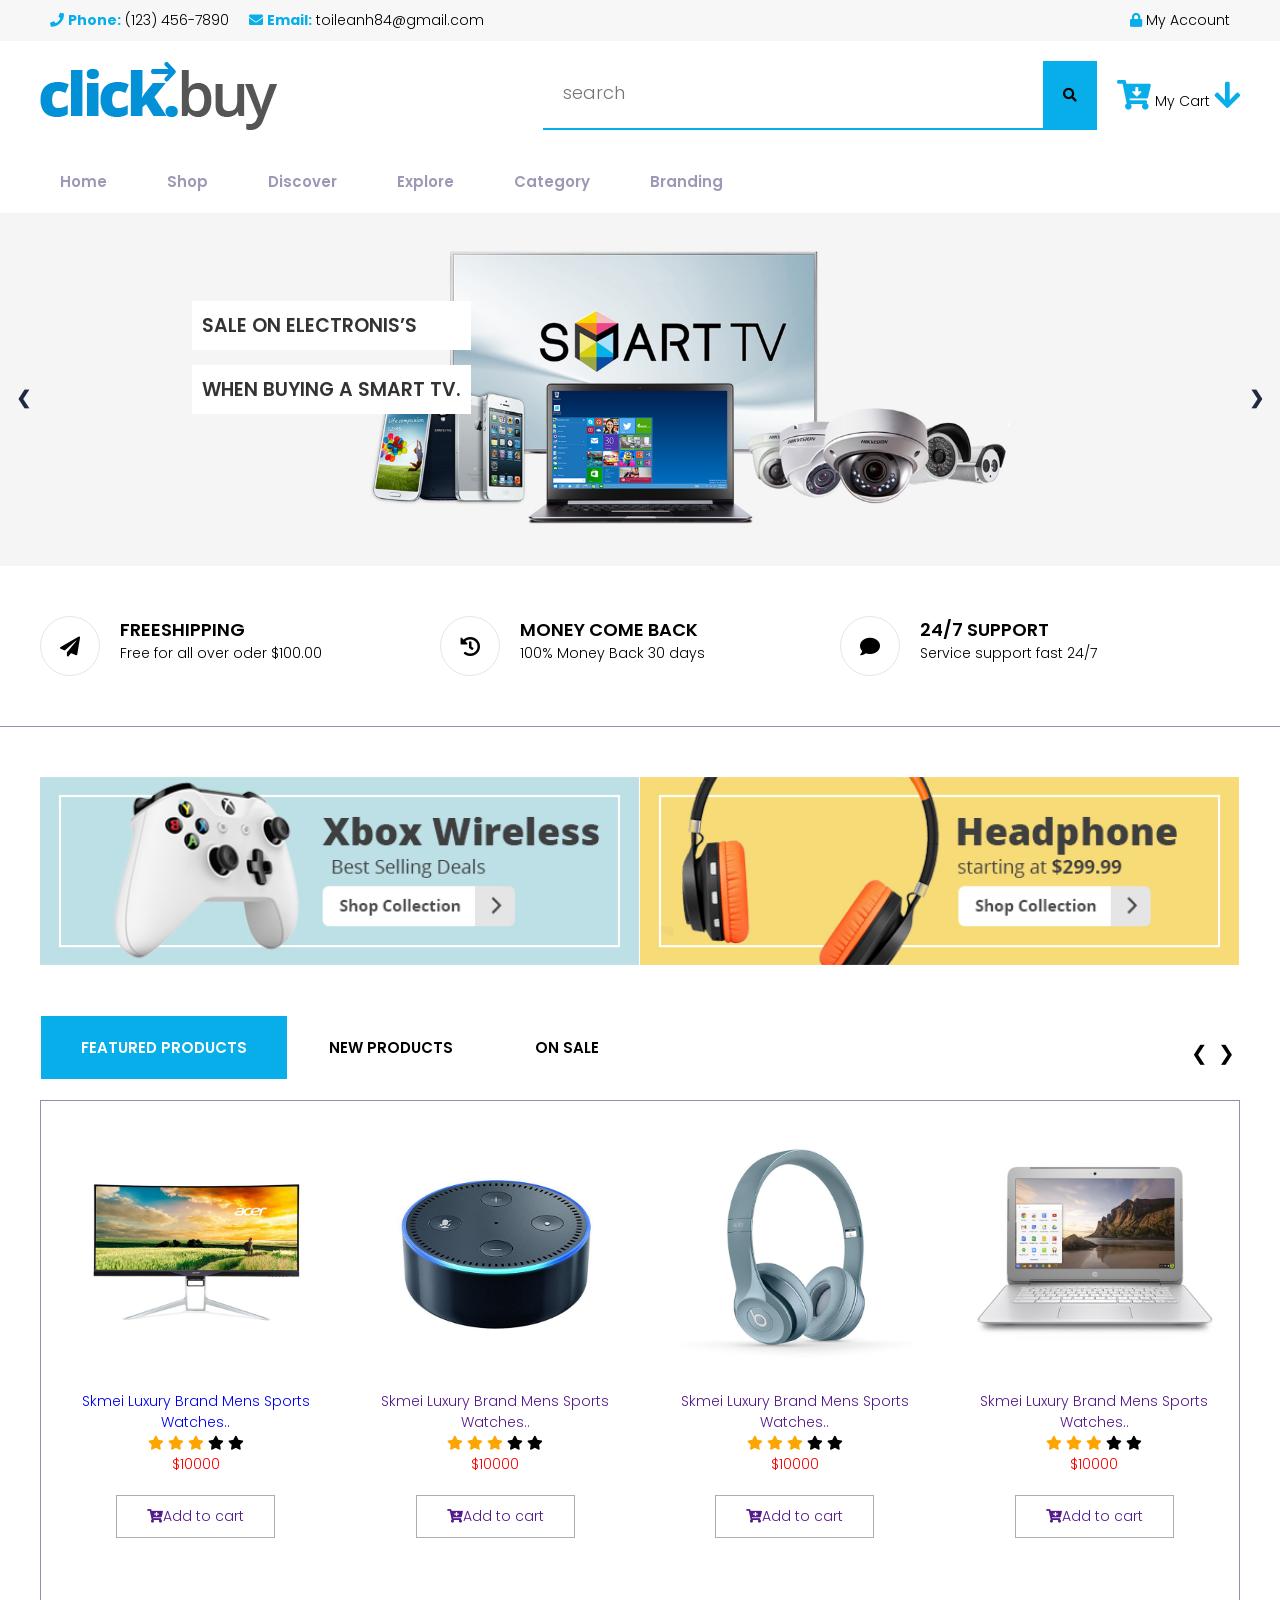
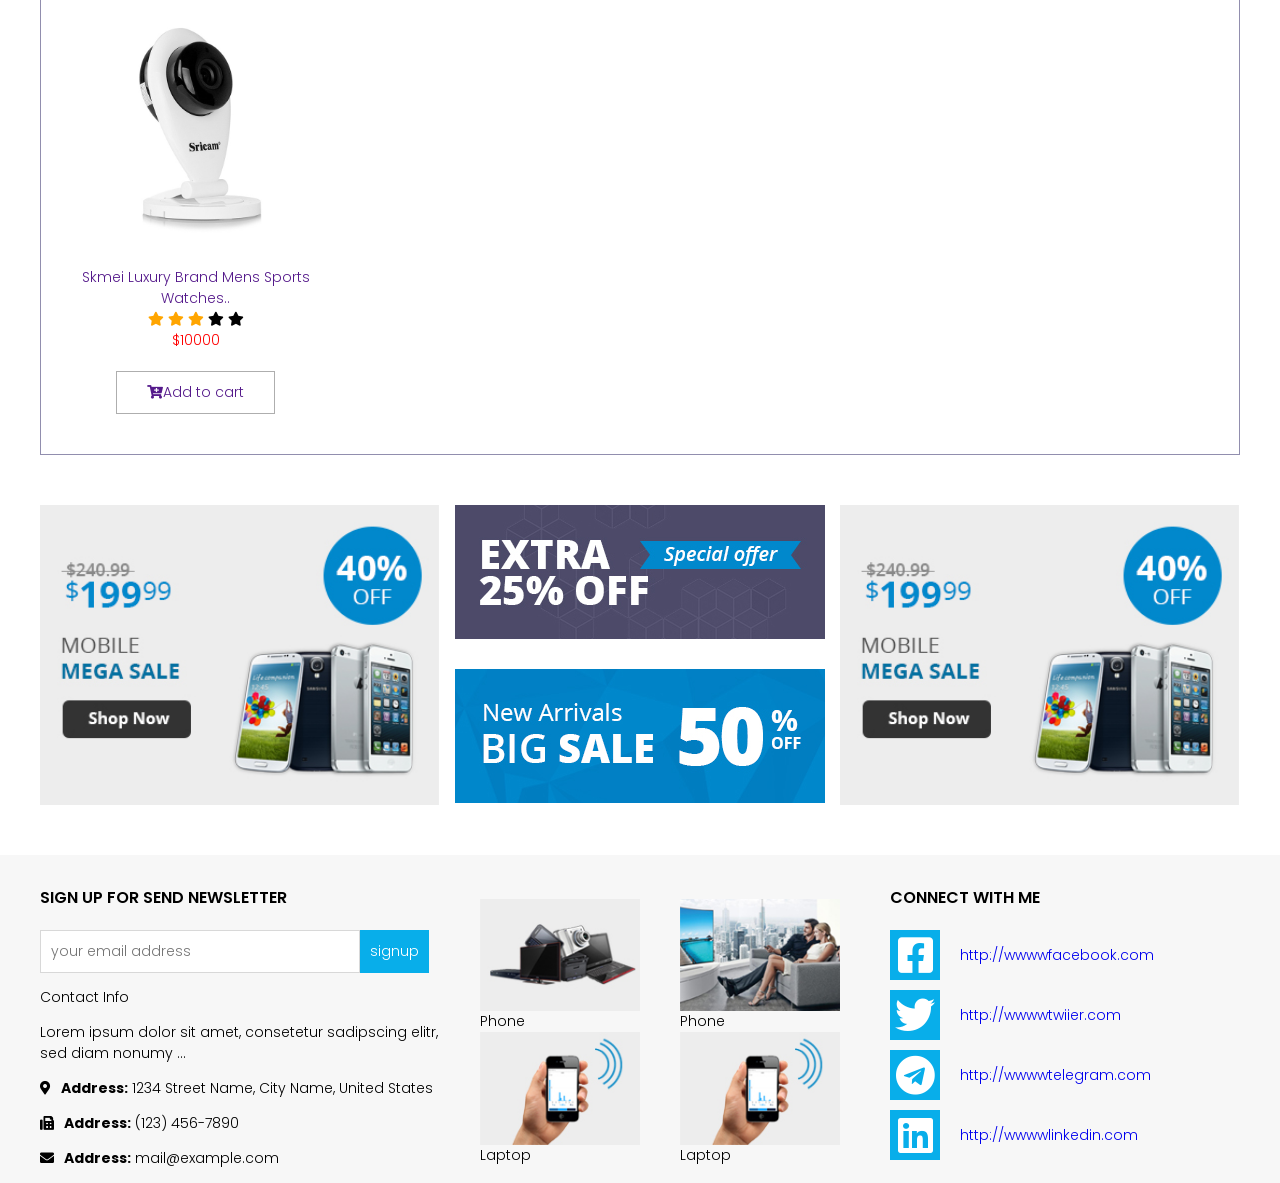
<file: index.html>
<!DOCTYPE html>
<html lang="en">

<head>
    <meta charset="UTF-8" />
    <meta name="viewport" content="width=device-width, initial-scale=1.0" />
    <link rel="stylesheet" href="css/index1.css" />
    <link rel="stylesheet" href="css/share.css" />
    <link rel="stylesheet" href="https://cdnjs.cloudflare.com/ajax/libs/font-awesome/5.14.0/css/all.min.css" />
    <link rel="stylesheet" href="https://pro.fontawesome.com/releases/v5.10.0/css/all.css"
        integrity="sha384-AYmEC3Yw5cVb3ZcuHtOA93w35dYTsvhLPVnYs9eStHfGJvOvKxVfELGroGkvsg+p" crossOrigin="anonymous" />
    <title>Document</title>
</head>

<body>
    <div class="header dp-flex">
        <div class="container">
            <div class="header1 dp-flex">
                <div class="header1__phone">
                    <p>
                        <i class="fas fa-phone text-prime"></i>
                        <strong class="text-prime">Phone:</strong>
                        (123) 456-7890
                    </p>
                </div>
                <div class="header1__email">
                    <p>
                        <i class="fas fa-envelope text-prime"></i>
                        <strong class="text-prime">Email:</strong>
                        toileanh84@gmail.com
                    </p>
                </div>
                <div class="myAcocunt m-l">
                    <p>
                        <i class="fas fa-lock text-prime"></i>
                        My Account
                    </p>
                </div>
            </div>
        </div>
    </div>
    <div class="header2">
        <div class="container dp-flex">
            <div class="header2__logo">
                <img src="./img/fronteend/logo.png" alt="" />
            </div>
            <div class="header2__sreach m-l dp-flex">
                <input type="search" name="sreach" id="ok" placeholder="search" />
                <button type="submit"><i class="fas fa-search"></i></button>
            </div>
            <div class="header__cart">
                <button>
                    <i class="fas fa-cart-arrow-down"></i>
                    <span>My Cart</span>
                    <i class="fas fa-arrow-down"></i>
                </button>
            </div>
        </div>
    </div>
    <div class="header3">
        <div class="container">
            <nav class="nav">
                <ul class="menu menu__list">
                    <li class="menu-item">
                        <a href="#" class="menu-link"> Home </a>
                    </li>
                    <li class="menu-item has-child">
                        <a href="#" class="menu-link">
                            Shop
                        </a>
                        <ul class="menu-child">
                            <li class="menu-child-item has-child">
                                <a href="#" class="menu-child-link">
                                    Shope <i class="fas fa-angle-right arrow-right"></i>
                                    <!-- <i class="fas fa-angle-down arrow-down"></i> -->
                                </a>
                                <ul class="menu-child menu-child1">
                                    <li class="menu-child-item">
                                        <a href="productDetail.html" class="menu-child-link"> product </a>
                                    </li>
                                </ul>
                            </li>
                            <li class="menu-child-item">
                                <a href="shop.html" class="menu-child-link"> Shop </a>
                            </li>
                            <li class="menu-child-item">
                                <a href="#" class="menu-child-link"> Video </a>
                            </li>
                        </ul>
                    </li>
                    <li class="menu-item">
                        <a href="#" class="menu-link"> Discover </a>
                    </li>
                    <li class="menu-item">
                        <a href="#" class="menu-link"> Explore </a>
                    </li>
                    <li class="menu-item">
                        <a href="#" class="menu-link"> Category </a>
                    </li>
                    <li class="menu-item">
                        <a href="#" class="menu-link"> Branding </a>
                    </li>
                </ul>
            </nav>
        </div>
    </div>
    <section>
        <div class="slideshow-container">
            <div class="slide-prev" onclick="plusSlides(-1)">&#10094;</div>
            <div class="slide-next" onclick="plusSlides(1)">&#10095;</div>
            <div class="slide-item fade">
                <div class="slide-content">
                    <div class="slide-content1">sale on electronis’s</div>
                    <div class="slide-content2">When buying a Smart TV.</div>
                </div>
                <img src="./img/fronteend/slide/revo1.jpg" alt="">
            </div>
            <div class="slide-item fade">
                <div class="slide-content">
                    <div class="slide-content1">BIg sale on electronis’s</div>
                    <div class="slide-content2">enovo ThinkPad X1 Carbon.</div>
                </div>
                <img src="./img/fronteend/slide/revo2.jpg" alt="">
            </div>
        </div>
    </section>
    <section>
        <div class="service">
            <div class="container row">
                <div class="col-4">
                    <div class="service__feature dp-flex">
                        <div class="service__feature--icon">
                            <span class="fa fa-paper-plane"></span>
                        </div>
                        <div class="service__feature--content">
                            <div class="service__feature--name">freeshipping</div>
                            <div class="service__feature--desc">Free for all over oder $100.00</div>
                        </div>
                    </div>
                </div>
                <div class="col-4">
                    <div class="service__feature dp-flex">
                        <div class="service__feature--icon">
                            <span class="fa fa-history"></span>
                        </div>
                        <div class="service__feature--content">
                            <div class="service__feature--name">MONEY COME BACK</div>
                            <div class="service__feature--desc">100% Money Back 30 days</div>
                        </div>
                    </div>
                </div>
                <div class="col-4">
                    <div class="service__feature dp-flex">
                        <div class="service__feature--icon">
                            <span class="fas fa-comment"></span>
                        </div>
                        <div class="service__feature--content">
                            <div class="service__feature--name">24/7 SUPPORT </div>
                            <div class="service__feature--desc">Service support fast 24/7</div>
                        </div>
                    </div>
                </div>
            </div>
        </div>
    </section>
    <section>
        <div class="element">
            <div class="container">
                <div class="row">
                    <div class="col-6">
                        <div class="element--content">
                            <img src="./img/fronteend/element/banner11.jpg" alt="">
                        </div>
                    </div>
                    <div class="col-6">
                        <div class="element--content">
                            <img src="./img/fronteend/element/banner12.jpg" alt="">
                        </div>
                    </div>
                </div>
            </div>
        </div>
    </section>
    <section>
        <div class="container">
            <div class="product__list--warrper">
                <div class="product__list--title dp-flex">
                    <div class="product__list--item">
                        <button value="featured_product" onclick="tabs(this)" class="active" href="">Featured
                            Products</button>
                    </div>
                    <div class="product__list--item">
                        <button onclick="tabs(this)" value="new_product" href="">NEW Products</button>
                    </div>
                    <div class="product__list--item">
                        <button onclick="tabs(this)" value="on_sale" href="">ON SALE</button>
                    </div>
                    <div class="product__list--button dp-flex m-l">
                        <button class="product--button-pre" onclick="nextProduct(-1)">&#10094;</button>
                        <button class="prouct--button-next" onclick="nextProduct(1)"> &#10095;</button>
                    </div>
                </div>
                <div id="featured_product">
                    <div class="product__list--content slide_product_item  fade">
                        <div class="featured_product">
                            <div class="product__list">

                                <div class="product__item">
                                    <div class="product__item--image">
                                        <img src="./img/fronteend/newproduct/3.jpg" alt="">
                                    </div>
                                    <div class="product__item--name">
                                        <a href="productDetail.html">Skmei Luxury Brand Mens Sports Watches..</a>
                                    </div>
                                    <div class="product__item-rate dp-flex">
                                        <div class="rating-star m-auto">
                                            <span class="fa fa-star checked"></span>
                                            <span class="fa fa-star checked"></span>
                                            <span class="fa fa-star checked"></span>
                                            <span class="fa fa-star"></span>
                                            <span class="fa fa-star"></span>
                                        </div>
                                    </div>
                                    <div class="product__item--price dp-flex">
                                        <span class="text-danger m-auto">$10000</span>
                                    </div>
                                    <div class="product__item--addcart dp-flex">
                                        <a href="" class="m-auto"><i class="fas fa-cart-plus"></i>Add to cart</a>
                                    </div>
                                </div>


                                <div class="product__item">
                                    <div class="product__item--image">
                                        <img src="./img/fronteend/newproduct/5.jpg" alt="">
                                    </div>
                                    <div class="product__item--name">
                                        <a href="">Skmei Luxury Brand Mens Sports Watches..</a>
                                    </div>
                                    <div class="product__item-rate dp-flex">
                                        <div class="rating-star m-auto">
                                            <span class="fa fa-star checked"></span>
                                            <span class="fa fa-star checked"></span>
                                            <span class="fa fa-star checked"></span>
                                            <span class="fa fa-star"></span>
                                            <span class="fa fa-star"></span>
                                        </div>
                                    </div>
                                    <div class="product__item--price dp-flex">
                                        <span class="text-danger m-auto">$10000</span>
                                    </div>
                                    <div class="product__item--addcart dp-flex">
                                        <a href="" class="m-auto"><i class="fas fa-cart-plus"></i>Add to cart</a>
                                    </div>
                                </div>


                                <div class="product__item">
                                    <div class="product__item--image">
                                        <img src="./img/fronteend/newproduct/7.jpg" alt="">
                                    </div>
                                    <div class="product__item--name">
                                        <a href="">Skmei Luxury Brand Mens Sports Watches..</a>
                                    </div>
                                    <div class="product__item-rate dp-flex">
                                        <div class="rating-star m-auto">
                                            <span class="fa fa-star checked"></span>
                                            <span class="fa fa-star checked"></span>
                                            <span class="fa fa-star checked"></span>
                                            <span class="fa fa-star"></span>
                                            <span class="fa fa-star"></span>
                                        </div>
                                    </div>
                                    <div class="product__item--price dp-flex">
                                        <span class="text-danger m-auto">$10000</span>
                                    </div>
                                    <div class="product__item--addcart dp-flex">
                                        <a href="" class="m-auto"><i class="fas fa-cart-plus"></i>Add to cart</a>
                                    </div>
                                </div>

                                <div class="product__item">
                                    <div class="product__item--image">
                                        <img src="./img/fronteend/newproduct/15.jpg" alt="">
                                    </div>
                                    <div class="product__item--name">
                                        <a href="">Skmei Luxury Brand Mens Sports Watches..</a>
                                    </div>
                                    <div class="product__item-rate dp-flex">
                                        <div class="rating-star m-auto">
                                            <span class="fa fa-star checked"></span>
                                            <span class="fa fa-star checked"></span>
                                            <span class="fa fa-star checked"></span>
                                            <span class="fa fa-star"></span>
                                            <span class="fa fa-star"></span>
                                        </div>
                                    </div>
                                    <div class="product__item--price dp-flex">
                                        <span class="text-danger m-auto">$10000</span>
                                    </div>
                                    <div class="product__item--addcart dp-flex">
                                        <a href="" class="m-auto"><i class="fas fa-cart-plus"></i>Add to cart</a>
                                    </div>
                                </div>

                                <div class="product__item">
                                    <div class="product__item--image">
                                        <img src="./img/fronteend/newproduct/17.jpg" alt="">
                                    </div>
                                    <div class="product__item--name">
                                        <a href="">Skmei Luxury Brand Mens Sports Watches..</a>
                                    </div>
                                    <div class="product__item-rate dp-flex">
                                        <div class="rating-star m-auto">
                                            <span class="fa fa-star checked"></span>
                                            <span class="fa fa-star checked"></span>
                                            <span class="fa fa-star checked"></span>
                                            <span class="fa fa-star"></span>
                                            <span class="fa fa-star"></span>
                                        </div>
                                    </div>
                                    <div class="product__item--price dp-flex">
                                        <span class="text-danger m-auto">$10000</span>
                                    </div>
                                    <div class="product__item--addcart dp-flex">
                                        <a href="" class="m-auto"><i class="fas fa-cart-plus"></i>Add to cart</a>
                                    </div>
                                </div>

                            </div>
                        </div>
                    </div>
                    <div class="product__list--content slide_product_item fade">
                        <div class="featured_product">
                            <div class="product__list">

                                <div class="product__item">
                                    <div class="product__item--image">
                                        <img src="./img/fronteend/newproduct/26.jpg" alt="">
                                    </div>
                                    <div class="product__item--name">
                                        <a href="productDetail.html">Skmei Luxury Brand Mens Sports Watches..</a>
                                    </div>
                                    <div class="product__item-rate dp-flex">
                                        <div class="rating-star m-auto">
                                            <span class="fa fa-star checked"></span>
                                            <span class="fa fa-star checked"></span>
                                            <span class="fa fa-star checked"></span>
                                            <span class="fa fa-star"></span>
                                            <span class="fa fa-star"></span>
                                        </div>
                                    </div>
                                    <div class="product__item--price dp-flex">
                                        <span class="text-danger m-auto">$10000</span>
                                    </div>
                                    <div class="product__item--addcart dp-flex">
                                        <a href="" class="m-auto"><i class="fas fa-cart-plus"></i>Add to cart</a>
                                    </div>
                                </div>


                                <div class="product__item">
                                    <div class="product__item--image">
                                        <img src="./img/fronteend/newproduct/28.jpg" alt="">
                                    </div>
                                    <div class="product__item--name">
                                        <a href="">Skmei Luxury Brand Mens Sports Watches..</a>
                                    </div>
                                    <div class="product__item-rate dp-flex">
                                        <div class="rating-star m-auto">
                                            <span class="fa fa-star checked"></span>
                                            <span class="fa fa-star checked"></span>
                                            <span class="fa fa-star checked"></span>
                                            <span class="fa fa-star"></span>
                                            <span class="fa fa-star"></span>
                                        </div>
                                    </div>
                                    <div class="product__item--price dp-flex">
                                        <span class="text-danger m-auto">$10000</span>
                                    </div>
                                    <div class="product__item--addcart dp-flex">
                                        <a href="" class="m-auto"><i class="fas fa-cart-plus"></i>Add to cart</a>
                                    </div>
                                </div>


                                <div class="product__item">
                                    <div class="product__item--image">
                                        <img src="./img/fronteend/newproduct/15.jpg" alt="">
                                    </div>
                                    <div class="product__item--name">
                                        <a href="">Skmei Luxury Brand Mens Sports Watches..</a>
                                    </div>
                                    <div class="product__item-rate dp-flex">
                                        <div class="rating-star m-auto">
                                            <span class="fa fa-star checked"></span>
                                            <span class="fa fa-star checked"></span>
                                            <span class="fa fa-star checked"></span>
                                            <span class="fa fa-star"></span>
                                            <span class="fa fa-star"></span>
                                        </div>
                                    </div>
                                    <div class="product__item--price dp-flex">
                                        <span class="text-danger m-auto">$10000</span>
                                    </div>
                                    <div class="product__item--addcart dp-flex">
                                        <a href="" class="m-auto"><i class="fas fa-cart-plus"></i>Add to cart</a>
                                    </div>
                                </div>

                                <div class="product__item">
                                    <div class="product__item--image">
                                        <img src="./img/fronteend/newproduct/5.jpg" alt="">
                                    </div>
                                    <div class="product__item--name">
                                        <a href="">Skmei Luxury Brand Mens Sports Watches..</a>
                                    </div>
                                    <div class="product__item-rate dp-flex">
                                        <div class="rating-star m-auto">
                                            <span class="fa fa-star checked"></span>
                                            <span class="fa fa-star checked"></span>
                                            <span class="fa fa-star checked"></span>
                                            <span class="fa fa-star"></span>
                                            <span class="fa fa-star"></span>
                                        </div>
                                    </div>
                                    <div class="product__item--price dp-flex">
                                        <span class="text-danger m-auto">$10000</span>
                                    </div>
                                    <div class="product__item--addcart dp-flex">
                                        <a href="" class="m-auto"><i class="fas fa-cart-plus"></i>Add to cart</a>
                                    </div>
                                </div>

                                <div class="product__item">
                                    <div class="product__item--image">
                                        <img src="./img/fronteend/newproduct/7.jpg" alt="">
                                    </div>
                                    <div class="product__item--name">
                                        <a href="">Skmei Luxury Brand Mens Sports Watches..</a>
                                    </div>
                                    <div class="product__item-rate dp-flex">
                                        <div class="rating-star m-auto">
                                            <span class="fa fa-star checked"></span>
                                            <span class="fa fa-star checked"></span>
                                            <span class="fa fa-star checked"></span>
                                            <span class="fa fa-star"></span>
                                            <span class="fa fa-star"></span>
                                        </div>
                                    </div>
                                    <div class="product__item--price dp-flex">
                                        <span class="text-danger m-auto">$10000</span>
                                    </div>
                                    <div class="product__item--addcart dp-flex">
                                        <a href="" class="m-auto"><i class="fas fa-cart-plus"></i>Add to cart</a>
                                    </div>
                                </div>

                            </div>
                        </div>
                    </div>
                    <div class="product__list--content slide_product_item fade">
                        <div class="featured_product">
                            <div class="product__list">

                                <div class="product__item">
                                    <div class="product__item--image">
                                        <img src="./img/fronteend/newproduct/26.jpg" alt="">
                                    </div>
                                    <div class="product__item--name">
                                        <a href="">Skmei Luxury Brand Mens Sports Watches..</a>
                                    </div>
                                    <div class="product__item-rate dp-flex">
                                        <div class="rating-star m-auto">
                                            <span class="fa fa-star checked"></span>
                                            <span class="fa fa-star checked"></span>
                                            <span class="fa fa-star checked"></span>
                                            <span class="fa fa-star"></span>
                                            <span class="fa fa-star"></span>
                                        </div>
                                    </div>
                                    <div class="product__item--price dp-flex">
                                        <span class="text-danger m-auto">$10000</span>
                                    </div>
                                    <div class="product__item--addcart dp-flex">
                                        <a href="" class="m-auto"><i class="fas fa-cart-plus"></i>Add to cart</a>
                                    </div>
                                </div>


                                <div class="product__item">
                                    <div class="product__item--image">
                                        <img src="./img/fronteend/newproduct/28.jpg" alt="">
                                    </div>
                                    <div class="product__item--name">
                                        <a href="">Skmei Luxury Brand Mens Sports Watches..</a>
                                    </div>
                                    <div class="product__item-rate dp-flex">
                                        <div class="rating-star m-auto">
                                            <span class="fa fa-star checked"></span>
                                            <span class="fa fa-star checked"></span>
                                            <span class="fa fa-star checked"></span>
                                            <span class="fa fa-star"></span>
                                            <span class="fa fa-star"></span>
                                        </div>
                                    </div>
                                    <div class="product__item--price dp-flex">
                                        <span class="text-danger m-auto">$10000</span>
                                    </div>
                                    <div class="product__item--addcart dp-flex">
                                        <a href="" class="m-auto"><i class="fas fa-cart-plus"></i>Add to cart</a>
                                    </div>
                                </div>


                                <div class="product__item">
                                    <div class="product__item--image">
                                        <img src="./img/fronteend/newproduct/15.jpg" alt="">
                                    </div>
                                    <div class="product__item--name">
                                        <a href="">Skmei Luxury Brand Mens Sports Watches..</a>
                                    </div>
                                    <div class="product__item-rate dp-flex">
                                        <div class="rating-star m-auto">
                                            <span class="fa fa-star checked"></span>
                                            <span class="fa fa-star checked"></span>
                                            <span class="fa fa-star checked"></span>
                                            <span class="fa fa-star"></span>
                                            <span class="fa fa-star"></span>
                                        </div>
                                    </div>
                                    <div class="product__item--price dp-flex">
                                        <span class="text-danger m-auto">$10000</span>
                                    </div>
                                    <div class="product__item--addcart dp-flex">
                                        <a href="" class="m-auto"><i class="fas fa-cart-plus"></i>Add to cart</a>
                                    </div>
                                </div>

                                <div class="product__item">
                                    <div class="product__item--image">
                                        <img src="./img/fronteend/newproduct/5.jpg" alt="">
                                    </div>
                                    <div class="product__item--name">
                                        <a href="">Skmei Luxury Brand Mens Sports Watches..</a>
                                    </div>
                                    <div class="product__item-rate dp-flex">
                                        <div class="rating-star m-auto">
                                            <span class="fa fa-star checked"></span>
                                            <span class="fa fa-star checked"></span>
                                            <span class="fa fa-star checked"></span>
                                            <span class="fa fa-star"></span>
                                            <span class="fa fa-star"></span>
                                        </div>
                                    </div>
                                    <div class="product__item--price dp-flex">
                                        <span class="text-danger m-auto">$10000</span>
                                    </div>
                                    <div class="product__item--addcart dp-flex">
                                        <a href="" class="m-auto"><i class="fas fa-cart-plus"></i>Add to cart</a>
                                    </div>
                                </div>

                                <div class="product__item">
                                    <div class="product__item--image">
                                        <img src="./img/fronteend/newproduct/7.jpg" alt="">
                                    </div>
                                    <div class="product__item--name">
                                        <a href="">Skmei Luxury Brand Mens Sports Watches..</a>
                                    </div>
                                    <div class="product__item-rate dp-flex">
                                        <div class="rating-star m-auto">
                                            <span class="fa fa-star checked"></span>
                                            <span class="fa fa-star checked"></span>
                                            <span class="fa fa-star checked"></span>
                                            <span class="fa fa-star"></span>
                                            <span class="fa fa-star"></span>
                                        </div>
                                    </div>
                                    <div class="product__item--price dp-flex">
                                        <span class="text-danger m-auto">$10000</span>
                                    </div>
                                    <div class="product__item--addcart dp-flex">
                                        <a href="" class="m-auto"><i class="fas fa-cart-plus"></i>Add to cart</a>
                                    </div>
                                </div>

                            </div>
                        </div>
                    </div>
                </div>
                <div id="new_product" style="display: none;">
                    <div class="product__list--new">
                        <div class="dp-flex product__list--content">
                            <!-- <div class="product__list">
                                <div class="product__item">
                                    <div class="product__item--image">
                                        <img src="./img/fronteend/newproduct/17.jpg" alt="">
                                    </div>
                                    <div class="product__item--name">
                                        <a href="">Skmei Luxury Brand Mens Sports Watches..</a>
                                    </div>
                                    <div class="product__item-rate dp-flex">
                                        <div class="rating-star m-auto">
                                            <span class="fa fa-star checked"></span>
                                            <span class="fa fa-star checked"></span>
                                            <span class="fa fa-star checked"></span>
                                            <span class="fa fa-star"></span>
                                            <span class="fa fa-star"></span>
                                        </div>
                                    </div>
                                    <div class="product__item--price dp-flex">
                                        <span class="text-danger m-auto">$10000</span>
                                    </div>
                                    <div class="product__item--addcart dp-flex">
                                        <a href="" class="m-auto"><i class="fas fa-cart-plus"></i>Add to cart</a>
                                    </div>
                                </div> -->


                            <div class="product__item">
                                <div class="product__item--image">
                                    <img src="./img/fronteend/newproduct/28.jpg" alt="">
                                </div>
                                <div class="product__item--name">
                                    <a href="">Skmei Luxury Brand Mens Sports Watches..</a>
                                </div>
                                <div class="product__item-rate dp-flex">
                                    <div class="rating-star m-auto">
                                        <span class="fa fa-star checked"></span>
                                        <span class="fa fa-star checked"></span>
                                        <span class="fa fa-star checked"></span>
                                        <span class="fa fa-star"></span>
                                        <span class="fa fa-star"></span>
                                    </div>
                                </div>
                                <div class="product__item--price dp-flex">
                                    <span class="text-danger m-auto">$10000</span>
                                </div>
                                <div class="product__item--addcart dp-flex">
                                    <a href="" class="m-auto"><i class="fas fa-cart-plus"></i>Add to cart</a>
                                </div>
                            </div>


                            <div class="product__item">
                                <div class="product__item--image">
                                    <img src="./img/fronteend/newproduct/3.jpg" alt="">
                                </div>
                                <div class="product__item--name">
                                    <a href="">Skmei Luxury Brand Mens Sports Watches..</a>
                                </div>
                                <div class="product__item-rate dp-flex">
                                    <div class="rating-star m-auto">
                                        <span class="fa fa-star checked"></span>
                                        <span class="fa fa-star checked"></span>
                                        <span class="fa fa-star checked"></span>
                                        <span class="fa fa-star"></span>
                                        <span class="fa fa-star"></span>
                                    </div>
                                </div>
                                <div class="product__item--price dp-flex">
                                    <span class="text-danger m-auto">$10000</span>
                                </div>
                                <div class="product__item--addcart dp-flex">
                                    <a href="" class="m-auto"><i class="fas fa-cart-plus"></i>Add to cart</a>
                                </div>
                            </div>
                            <div class="product__item">
                                <div class="product__item--image">
                                    <img src="./img/fronteend/newproduct/26.jpg" alt="">
                                </div>
                                <div class="product__item--name">
                                    <a href="">Skmei Luxury Brand Mens Sports Watches..</a>
                                </div>
                                <div class="product__item-rate dp-flex">
                                    <div class="rating-star m-auto">
                                        <span class="fa fa-star checked"></span>
                                        <span class="fa fa-star checked"></span>
                                        <span class="fa fa-star checked"></span>
                                        <span class="fa fa-star"></span>
                                        <span class="fa fa-star"></span>
                                    </div>
                                </div>
                                <div class="product__item--price dp-flex">
                                    <span class="text-danger m-auto">$10000</span>
                                </div>
                                <div class="product__item--addcart dp-flex">
                                    <a href="" class="m-auto"><i class="fas fa-cart-plus"></i>Add to cart</a>
                                </div>
                            </div>
                            <div class="product__item">
                                <div class="product__item--image">
                                    <img src="./img/fronteend/newproduct/20.jpg" alt="">
                                </div>
                                <div class="product__item--name">
                                    <a href="">Skmei Luxury Brand Mens Sports Watches..</a>
                                </div>
                                <div class="product__item-rate dp-flex">
                                    <div class="rating-star m-auto">
                                        <span class="fa fa-star checked"></span>
                                        <span class="fa fa-star checked"></span>
                                        <span class="fa fa-star checked"></span>
                                        <span class="fa fa-star"></span>
                                        <span class="fa fa-star"></span>
                                    </div>
                                </div>
                                <div class="product__item--price dp-flex">
                                    <span class="text-danger m-auto">$10000</span>
                                </div>
                                <div class="product__item--addcart dp-flex">
                                    <a href="" class="m-auto"><i class="fas fa-cart-plus"></i>Add to cart</a>
                                </div>
                            </div>

                        </div>
                    </div>
                </div>
                <div id="on_sale" style="display: none;">
                    <div class="dp-flex product__list--content">
                        <!-- <div class="product__list">
                            <div class="product__item">
                                <div class="product__item--image">
                                    <img src="./img/fronteend/newproduct/17.jpg" alt="">
                                </div>
                                <div class="product__item--name">
                                    <a href="">Skmei Luxury Brand Mens Sports Watches..</a>
                                </div>
                                <div class="product__item-rate dp-flex">
                                    <div class="rating-star m-auto">
                                        <span class="fa fa-star checked"></span>
                                        <span class="fa fa-star checked"></span>
                                        <span class="fa fa-star checked"></span>
                                        <span class="fa fa-star"></span>
                                        <span class="fa fa-star"></span>
                                    </div>
                                </div>
                                <div class="product__item--price dp-flex">
                                    <span class="text-danger m-auto">$10000</span>
                                </div>
                                <div class="product__item--addcart dp-flex">
                                    <a href="" class="m-auto"><i class="fas fa-cart-plus"></i>Add to cart</a>
                                </div>
                            </div> -->


                        <div class="product__item">
                            <div class="product__item--image">
                                <img src="./img/fronteend/newproduct/28.jpg" alt="">
                            </div>
                            <div class="product__item--name">
                                <a href="">Skmei Luxury Brand Mens Sports Watches..</a>
                            </div>
                            <div class="product__item-rate dp-flex">
                                <div class="rating-star m-auto">
                                    <span class="fa fa-star checked"></span>
                                    <span class="fa fa-star checked"></span>
                                    <span class="fa fa-star checked"></span>
                                    <span class="fa fa-star"></span>
                                    <span class="fa fa-star"></span>
                                </div>
                            </div>
                            <div class="product__item--price dp-flex">
                                <span class="text-danger m-auto">$10000</span>
                            </div>
                            <div class="product__item--addcart dp-flex">
                                <a href="" class="m-auto"><i class="fas fa-cart-plus"></i>Add to cart</a>
                            </div>
                        </div>


                        <div class="product__item">
                            <div class="product__item--image">
                                <img src="./img/fronteend/newproduct/3.jpg" alt="">
                            </div>
                            <div class="product__item--name">
                                <a href="">Skmei Luxury Brand Mens Sports Watches..</a>
                            </div>
                            <div class="product__item-rate dp-flex">
                                <div class="rating-star m-auto">
                                    <span class="fa fa-star checked"></span>
                                    <span class="fa fa-star checked"></span>
                                    <span class="fa fa-star checked"></span>
                                    <span class="fa fa-star"></span>
                                    <span class="fa fa-star"></span>
                                </div>
                            </div>
                            <div class="product__item--price dp-flex">
                                <span class="text-danger m-auto">$10000</span>
                            </div>
                            <div class="product__item--addcart dp-flex">
                                <a href="" class="m-auto"><i class="fas fa-cart-plus"></i>Add to cart</a>
                            </div>
                        </div>

                    </div>
                </div>
            </div>

        </div>
        </div>
    </section>
    <section>
        <div class="advertisement">
            <div class="container">
                <div class="row">
                    <div class="col-4">
                        <div class="advertisement__item--content">
                            <a href="#">
                                <img src="./img/fronteend/ad/banner13.jpg" style="height: 100%; width: 100%;" alt="">
                            </a>
                        </div>
                    </div>
                    <div class="col-4">
                        <div class="advertisement__item--content "  style="margin-left: 15px;">
                            <a href="#">
                                <img src="./img/fronteend/ad/banner15.jpg" alt="">
                            </a>
                            <a href="#">
                                <img src="./img/fronteend/ad/banner14.jpg" alt="">
                            </a>

                        </div>
                    </div>
                    <div class="col-4">
                        <div class="advertisement__item--content">
                            <a href="#">
                                <img src="./img/fronteend/ad/banner13.jpg" style="height: 100%;width: 100%;" alt="">
                            </a>
                        </div>
                    </div>
                </div>
            </div>
        </div>
    </section>
    <section>
        <div class="home__footer">
            <div class="container">
                <div class="row">
                    <div class="col-4">
                        <div class="footer_signup">
                            <div class="footer__signup--title">
                                Sign Up For Send Newsletter
                            </div>
                            <div class="footer__signup--form dp-flex">
                                <input type="email" placeholder="your email address">
                                <input type="button" value="signup" class="active">
                            </div>
                        </div>
                        <div class="footer__contact">
                            <div class="foter__contact--title">
                               <p> Contact Info</p>
                            </div>
                            <div class="footer__contact--dess">
                                <p>Lorem ipsum dolor sit amet, consetetur sadipscing elitr, sed diam nonumy …</p>
                            </div>
                            <div class="footer_contact--address">
                                <p><i class="fa fa-map-marker-alt"></i><strong>Address:</strong>
                                    1234 Street Name, City Name, United States
                                </p>
                            </div>
                            <div class="footer__contact--phone">
                                <p><i class="fa fa-fax"></i><strong>Address:</strong>
                                    (123) 456-7890
                                </p>
                            </div>
                            <div class="footer__contact--email">
                                <p><i class="fa fa-envelope"></i><strong>Address:</strong>
                                    mail@example.com
                                </p>
                            </div>
                        </div>
                    </div>
                    <div class="col-2">
                        <div class="footer__category">
                            <ul>
                                <li><img src="./img/fronteend/category/ca1.jpg">Phone</li>
                                <li><img src="./img/fronteend/category/ca2.jpg">Laptop</li>
                            </ul>
                        </div>
                    </div>
                    <div class="col-2">
                        <div class="footer__category">
                            <ul>
                                <li><img src="./img/fronteend/category/ca6.jpg">Phone</li>
                                <li><img src="./img/fronteend/category/ca2.jpg">Laptop</li>
                            </ul>
                        </div>
                    </div>
                    <div class="col-4">
                        <div class="footer__connect">
                            <div class="footer__connect--title">
                                Connect with me
                            </div>
                            <div class="footer__connect--button dp-flex">
                                <i class="fab fa-facebook-square"></i><a href="#">http://wwwwfacebook.com</a>
                            </div>
                            <div class="footer__connect--button dp-flex">
                                <i class="fab fa-twitter"></i><a href="#">http://wwwwtwiier.com</a>
                            </div>
                            <div class="footer__connect--button dp-flex">
                                <i class="fab fa-telegram"></i><a href="#">http://wwwwtelegram.com</a>
                            </div>
                            <div class="footer__connect--button dp-flex">
                                <i class="fab fa-linkedin"></i><a href="#">http://wwwwlinkedin.com</a>
                            </div>
                        </div>
                    </div>
                </div>
            </div>
        </div>
    </section>
</body>
<script src="./js/slide.js"></script>

</html>
</file>
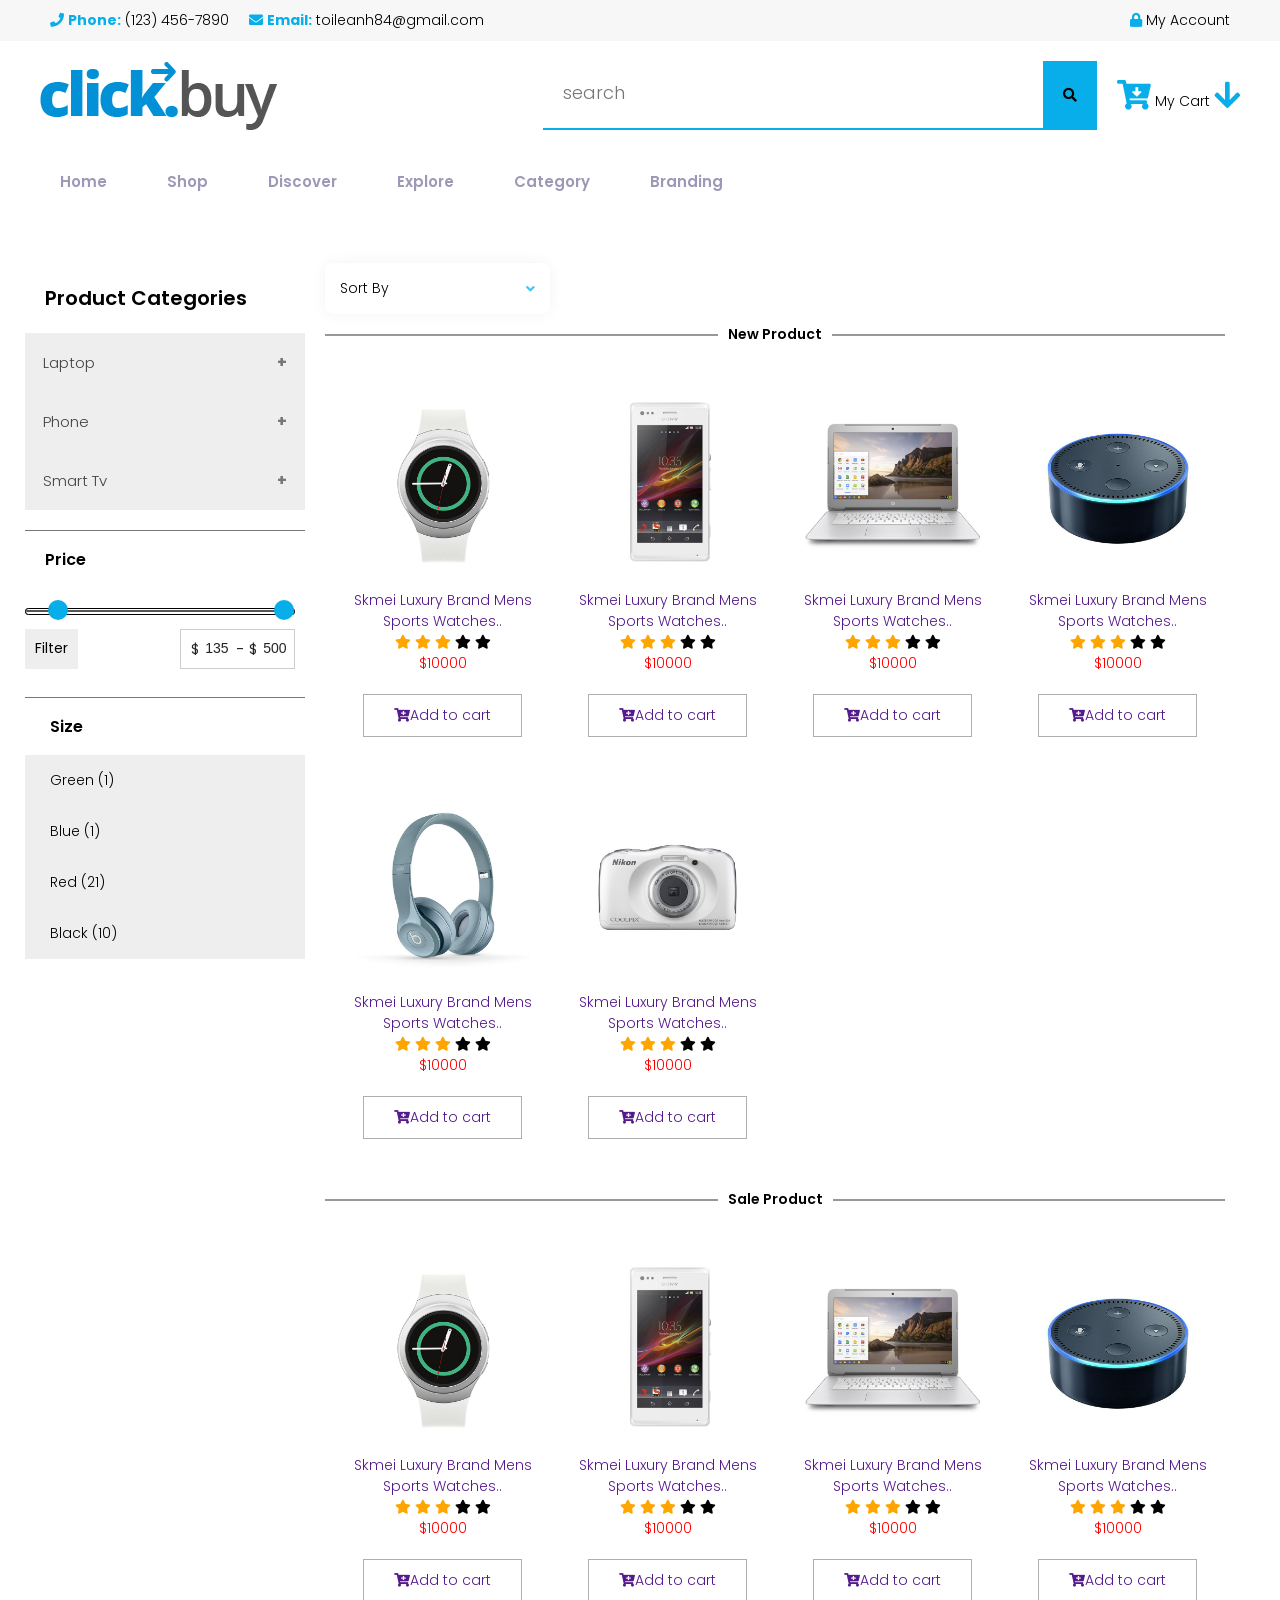
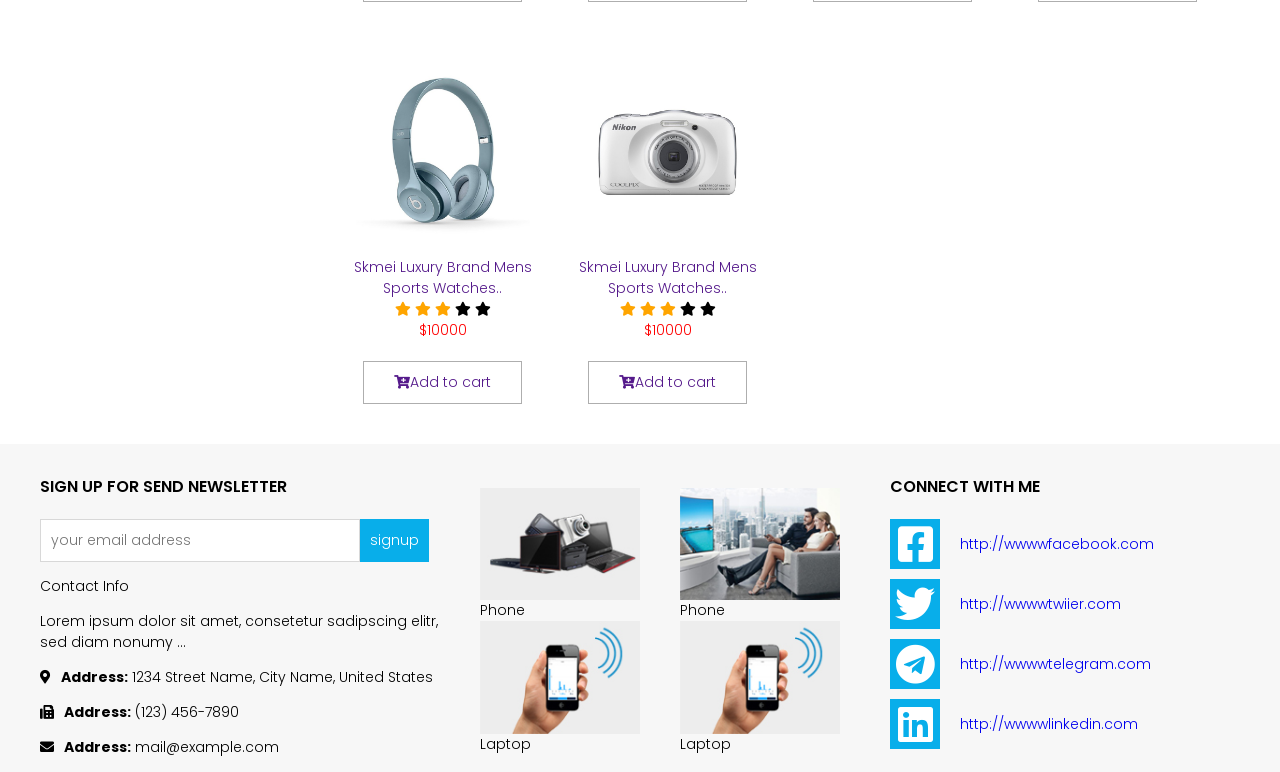
<file: shop.html>
<!DOCTYPE html>
<html lang="en">

<head>
    <meta charset="UTF-8" />
    <meta name="viewport" content="width=device-width, initial-scale=1.0" />
    <link rel="stylesheet" href="css/index1.css" />
    <link rel="stylesheet" href="css/shop.css" />
    <link rel="stylesheet" href="css/share.css" />
    <link rel="stylesheet" href="https://cdnjs.cloudflare.com/ajax/libs/font-awesome/5.14.0/css/all.min.css" />
    <link rel="stylesheet" href="https://pro.fontawesome.com/releases/v5.10.0/css/all.css"
        integrity="sha384-AYmEC3Yw5cVb3ZcuHtOA93w35dYTsvhLPVnYs9eStHfGJvOvKxVfELGroGkvsg+p" crossOrigin="anonymous" />
    <title>Document</title>
</head>

<body>
    <div class="header dp-flex">
        <div class="container">
            <div class="header1 dp-flex">
                <div class="header1__phone">
                    <p>
                        <i class="fas fa-phone text-prime"></i>
                        <strong class="text-prime">Phone:</strong>
                        (123) 456-7890
                    </p>
                </div>
                <div class="header1__email">
                    <p>
                        <i class="fas fa-envelope text-prime"></i>
                        <strong class="text-prime">Email:</strong>
                        toileanh84@gmail.com
                    </p>
                </div>
                <div class="myAcocunt m-l">
                    <p>
                        <i class="fas fa-lock text-prime"></i>
                        My Account
                    </p>
                </div>
            </div>
        </div>
    </div>
    <div class="header2">
        <div class="container dp-flex">
            <div class="header2__logo">
                <img src="./img/fronteend/logo.png" alt="" />
            </div>
            <div class="header2__sreach m-l dp-flex">
                <input type="search" name="sreach" id="ok" placeholder="search" />
                <button type="submit"><i class="fas fa-search"></i></button>
            </div>
            <div class="header__cart">
                <button>
                    <i class="fas fa-cart-arrow-down"></i>
                    <span>My Cart</span>
                    <i class="fas fa-arrow-down"></i>
                </button>
            </div>
        </div>
    </div>
    <div class="header3">
        <div class="container">
            <nav class="nav">
                <ul class="menu menu__list">
                    <li class="menu-item">
                        <a href="#" class="menu-link"> Home </a>
                    </li>
                    <li class="menu-item has-child">
                        <a href="#" class="menu-link">
                            Shop
                        </a>
                        <ul class="menu-child">
                            <li class="menu-child-item has-child">
                                <a href="#" class="menu-child-link">
                                    Shope <i class="fas fa-angle-right arrow-right"></i>
                                    <!-- <i class="fas fa-angle-down arrow-down"></i> -->
                                </a>
                                <ul class="menu-child menu-child1">
                                    <li class="menu-child-item">
                                        <a href="#" class="menu-child-link"> CodingUI </a>
                                    </li>
                                </ul>
                            </li>
                            <li class="menu-child-item">
                                <a href="#" class="menu-child-link"> Blog </a>
                            </li>
                            <li class="menu-child-item">
                                <a href="#" class="menu-child-link"> Video </a>
                            </li>
                        </ul>
                    </li>
                    <li class="menu-item">
                        <a href="#" class="menu-link"> Discover </a>
                    </li>
                    <li class="menu-item">
                        <a href="#" class="menu-link"> Explore </a>
                    </li>
                    <li class="menu-item">
                        <a href="#" class="menu-link"> Category </a>
                    </li>
                    <li class="menu-item">
                        <a href="#" class="menu-link"> Branding </a>
                    </li>
                </ul>
            </nav>
        </div>
    </div>
    <section>
        <div class="shop__product">
            <div class="container">
                <div class="row">
                    <div class="col-3">
                        <div class="shop__product--category">
                            <!-- <div class="line-text"><span style="padding: 0;"></span></div> -->
                            <div class="product__category--title">
                                <p>Product Categories</p>
                            </div>
                            <div class="product__category--list">
                                <button class="accordion">Laptop</button>
                                <div class="panel">
                                    <a href="#"><p>Dell</p></a>
                                    <a href="#"><p>Lenovo</p></a>
                                    <a href="#"><p>Asus</p></a>
                                </div>
    
                                <button class="accordion">Phone</button>
                                <div class="panel">
                                    <a href="#"><p>Iphone</p></a>
                                </div>
    
                                <button class="accordion">Smart Tv</button>
                                <div class="panel">
                                    <a href="#"><p>Smart Tv</p></a>
                                </div>
                            </div>
                        </div>
                        <div class="shop__product--price">
                            <div class="product__price--title">
                                <p>Price</p>
                            </div>
                            <fieldset class="filter-price">
                                <div class="price-field">
                                  <input type="range" min="100" max="500" value="135" id="lower">
                                  <input type="range" min="100" max="500" value="500" id="upper">
                                </div>
                                <div class="price-wrap">
                                  <button class=" price-title">Filter</button>
                                  <div class="price-container">
                                    <div class="price-wrap-1">
                            
                                      <label for="one">$</label>
                                      <input id="one">
                                    </div>
                                    <div class="price-wrap_line">-</div>
                                    <div class="price-wrap-2">
                                      <label for="two">$</label>
                                      <input id="two">
                                    </div>
                                  </div>
                                </div>
                              </fieldset>
                        </div>
                        <div class="shop__product--color">
                            <div class="product__color--title">
                                <p>Size</p>
                            </div>
                            <div class="product__color--list">
                               <a>Green <span class="count_product_color">(1)</span></a> 
                               <a>Blue <span class="count_product_color">(1)</span></a> 
                               <a>Red <span class="count_product_color">(21)</span></a> 
                               <a>Black <span class="count_product_color">(10)</span></a> 
                                
                            </div>
                        </div>
                    </div>
                    <div class="col-9">
                        <div class="shop__product--sortBy dp-flex">
                            <div class="product__sort--content dropdown" id="lightdropdown">
                                <div class="dropdown-select">
                                  <span class="dropdown-selected">Sort By</span>
                                  <i class="fa fa-angle-down dropdown-caret"></i>
                                </div>
                                <ul class="dropdown-list">
                                  <li class="dropdown-item" data-value="Option A">
                                    By Name
                                  </li>
                                  <li class="dropdown-item" data-value="Option B">
                                    DESC
                                  </li>
                                  <li class="dropdown-item" data-value="Option C">
                                    DATE
                                  </li>
                                </ul>
                              </div>
                        </div>
                        <div class="line-text"><span>New Product</span></div>
                         <div class="shop__product--list">
                                <div class="product__item">
                                    <div class="product__item--image">
                                        <img src="./img/fronteend/newproduct/26.jpg" alt="">
                                    </div>
                                    <div class="product__item--name">
                                        <a href="">Skmei Luxury Brand Mens Sports Watches..</a>
                                    </div>
                                    <div class="product__item-rate dp-flex">
                                        <div class="rating-star m-auto">
                                            <span class="fa fa-star checked"></span>
                                            <span class="fa fa-star checked"></span>
                                            <span class="fa fa-star checked"></span>
                                            <span class="fa fa-star"></span>
                                            <span class="fa fa-star"></span>
                                        </div>
                                    </div>
                                    <div class="product__item--price dp-flex">
                                        <span class="text-danger m-auto">$10000</span>
                                    </div>
                                    <div class="product__item--addcart dp-flex">
                                        <a href="" class="m-auto"><i class="fas fa-cart-plus"></i>Add to cart</a>
                                    </div>
                                </div>
                                <div class="product__item">
                                    <div class="product__item--image">
                                        <img src="./img/fronteend/newproduct/28.jpg" alt="">
                                    </div>
                                    <div class="product__item--name">
                                        <a href="">Skmei Luxury Brand Mens Sports Watches..</a>
                                    </div>
                                    <div class="product__item-rate dp-flex">
                                        <div class="rating-star m-auto">
                                            <span class="fa fa-star checked"></span>
                                            <span class="fa fa-star checked"></span>
                                            <span class="fa fa-star checked"></span>
                                            <span class="fa fa-star"></span>
                                            <span class="fa fa-star"></span>
                                        </div>
                                    </div>
                                    <div class="product__item--price dp-flex">
                                        <span class="text-danger m-auto">$10000</span>
                                    </div>
                                    <div class="product__item--addcart dp-flex">
                                        <a href="" class="m-auto"><i class="fas fa-cart-plus"></i>Add to cart</a>
                                    </div>
                                </div>
                                <div class="product__item">
                                    <div class="product__item--image">
                                        <img src="./img/fronteend/newproduct/15.jpg" alt="">
                                    </div>
                                    <div class="product__item--name">
                                        <a href="">Skmei Luxury Brand Mens Sports Watches..</a>
                                    </div>
                                    <div class="product__item-rate dp-flex">
                                        <div class="rating-star m-auto">
                                            <span class="fa fa-star checked"></span>
                                            <span class="fa fa-star checked"></span>
                                            <span class="fa fa-star checked"></span>
                                            <span class="fa fa-star"></span>
                                            <span class="fa fa-star"></span>
                                        </div>
                                    </div>
                                    <div class="product__item--price dp-flex">
                                        <span class="text-danger m-auto">$10000</span>
                                    </div>
                                    <div class="product__item--addcart dp-flex">
                                        <a href="" class="m-auto"><i class="fas fa-cart-plus"></i>Add to cart</a>
                                    </div>
                                </div>
                                <div class="product__item">
                                    <div class="product__item--image">
                                        <img src="./img/fronteend/newproduct/5.jpg" alt="">
                                    </div>
                                    <div class="product__item--name">
                                        <a href="">Skmei Luxury Brand Mens Sports Watches..</a>
                                    </div>
                                    <div class="product__item-rate dp-flex">
                                        <div class="rating-star m-auto">
                                            <span class="fa fa-star checked"></span>
                                            <span class="fa fa-star checked"></span>
                                            <span class="fa fa-star checked"></span>
                                            <span class="fa fa-star"></span>
                                            <span class="fa fa-star"></span>
                                        </div>
                                    </div>
                                    <div class="product__item--price dp-flex">
                                        <span class="text-danger m-auto">$10000</span>
                                    </div>
                                    <div class="product__item--addcart dp-flex">
                                        <a href="" class="m-auto"><i class="fas fa-cart-plus"></i>Add to cart</a>
                                    </div>
                                </div>
                                <div class="product__item">
                                    <div class="product__item--image">
                                        <img src="./img/fronteend/newproduct/7.jpg" alt="">
                                    </div>
                                    <div class="product__item--name">
                                        <a href="">Skmei Luxury Brand Mens Sports Watches..</a>
                                    </div>
                                    <div class="product__item-rate dp-flex">
                                        <div class="rating-star m-auto">
                                            <span class="fa fa-star checked"></span>
                                            <span class="fa fa-star checked"></span>
                                            <span class="fa fa-star checked"></span>
                                            <span class="fa fa-star"></span>
                                            <span class="fa fa-star"></span>
                                        </div>
                                    </div>
                                    <div class="product__item--price dp-flex">
                                        <span class="text-danger m-auto">$10000</span>
                                    </div>
                                    <div class="product__item--addcart dp-flex">
                                        <a href="" class="m-auto"><i class="fas fa-cart-plus"></i>Add to cart</a>
                                    </div>
                                </div>
                                <div class="product__item">
                                    <div class="product__item--image">
                                        <img src="./img/fronteend/newproduct/20.jpg" alt="">
                                    </div>
                                    <div class="product__item--name">
                                        <a href="">Skmei Luxury Brand Mens Sports Watches..</a>
                                    </div>
                                    <div class="product__item-rate dp-flex">
                                        <div class="rating-star m-auto">
                                            <span class="fa fa-star checked"></span>
                                            <span class="fa fa-star checked"></span>
                                            <span class="fa fa-star checked"></span>
                                            <span class="fa fa-star"></span>
                                            <span class="fa fa-star"></span>
                                        </div>
                                    </div>
                                    <div class="product__item--price dp-flex">
                                        <span class="text-danger m-auto">$10000</span>
                                    </div>
                                    <div class="product__item--addcart dp-flex">
                                        <a href="" class="m-auto"><i class="fas fa-cart-plus"></i>Add to cart</a>
                                    </div>
                                </div>

                        </div>
                        <div class="line-text"><span>Sale Product</span></div>
                        <div class="shop__product--list">

                            <div class="product__item">
                                <div class="product__item--image">
                                    <img src="./img/fronteend/newproduct/26.jpg" alt="">
                                </div>
                                <div class="product__item--name">
                                    <a href="">Skmei Luxury Brand Mens Sports Watches..</a>
                                </div>
                                <div class="product__item-rate dp-flex">
                                    <div class="rating-star m-auto">
                                        <span class="fa fa-star checked"></span>
                                        <span class="fa fa-star checked"></span>
                                        <span class="fa fa-star checked"></span>
                                        <span class="fa fa-star"></span>
                                        <span class="fa fa-star"></span>
                                    </div>
                                </div>
                                <div class="product__item--price dp-flex">
                                    <span class="text-danger m-auto">$10000</span>
                                </div>
                                <div class="product__item--addcart dp-flex">
                                    <a href="" class="m-auto"><i class="fas fa-cart-plus"></i>Add to cart</a>
                                </div>
                            </div>
                            <div class="product__item">
                                <div class="product__item--image">
                                    <img src="./img/fronteend/newproduct/28.jpg" alt="">
                                </div>
                                <div class="product__item--name">
                                    <a href="">Skmei Luxury Brand Mens Sports Watches..</a>
                                </div>
                                <div class="product__item-rate dp-flex">
                                    <div class="rating-star m-auto">
                                        <span class="fa fa-star checked"></span>
                                        <span class="fa fa-star checked"></span>
                                        <span class="fa fa-star checked"></span>
                                        <span class="fa fa-star"></span>
                                        <span class="fa fa-star"></span>
                                    </div>
                                </div>
                                <div class="product__item--price dp-flex">
                                    <span class="text-danger m-auto">$10000</span>
                                </div>
                                <div class="product__item--addcart dp-flex">
                                    <a href="" class="m-auto"><i class="fas fa-cart-plus"></i>Add to cart</a>
                                </div>
                            </div>
                            <div class="product__item">
                                <div class="product__item--image">
                                    <img src="./img/fronteend/newproduct/15.jpg" alt="">
                                </div>
                                <div class="product__item--name">
                                    <a href="">Skmei Luxury Brand Mens Sports Watches..</a>
                                </div>
                                <div class="product__item-rate dp-flex">
                                    <div class="rating-star m-auto">
                                        <span class="fa fa-star checked"></span>
                                        <span class="fa fa-star checked"></span>
                                        <span class="fa fa-star checked"></span>
                                        <span class="fa fa-star"></span>
                                        <span class="fa fa-star"></span>
                                    </div>
                                </div>
                                <div class="product__item--price dp-flex">
                                    <span class="text-danger m-auto">$10000</span>
                                </div>
                                <div class="product__item--addcart dp-flex">
                                    <a href="" class="m-auto"><i class="fas fa-cart-plus"></i>Add to cart</a>
                                </div>
                            </div>
                            <div class="product__item">
                                <div class="product__item--image">
                                    <img src="./img/fronteend/newproduct/5.jpg" alt="">
                                </div>
                                <div class="product__item--name">
                                    <a href="">Skmei Luxury Brand Mens Sports Watches..</a>
                                </div>
                                <div class="product__item-rate dp-flex">
                                    <div class="rating-star m-auto">
                                        <span class="fa fa-star checked"></span>
                                        <span class="fa fa-star checked"></span>
                                        <span class="fa fa-star checked"></span>
                                        <span class="fa fa-star"></span>
                                        <span class="fa fa-star"></span>
                                    </div>
                                </div>
                                <div class="product__item--price dp-flex">
                                    <span class="text-danger m-auto">$10000</span>
                                </div>
                                <div class="product__item--addcart dp-flex">
                                    <a href="" class="m-auto"><i class="fas fa-cart-plus"></i>Add to cart</a>
                                </div>
                            </div>
                            <div class="product__item">
                                <div class="product__item--image">
                                    <img src="./img/fronteend/newproduct/7.jpg" alt="">
                                </div>
                                <div class="product__item--name">
                                    <a href="">Skmei Luxury Brand Mens Sports Watches..</a>
                                </div>
                                <div class="product__item-rate dp-flex">
                                    <div class="rating-star m-auto">
                                        <span class="fa fa-star checked"></span>
                                        <span class="fa fa-star checked"></span>
                                        <span class="fa fa-star checked"></span>
                                        <span class="fa fa-star"></span>
                                        <span class="fa fa-star"></span>
                                    </div>
                                </div>
                                <div class="product__item--price dp-flex">
                                    <span class="text-danger m-auto">$10000</span>
                                </div>
                                <div class="product__item--addcart dp-flex">
                                    <a href="" class="m-auto"><i class="fas fa-cart-plus"></i>Add to cart</a>
                                </div>
                            </div>
                            <div class="product__item">
                                <div class="product__item--image">
                                    <img src="./img/fronteend/newproduct/20.jpg" alt="">
                                </div>
                                <div class="product__item--name">
                                    <a href="">Skmei Luxury Brand Mens Sports Watches..</a>
                                </div>
                                <div class="product__item-rate dp-flex">
                                    <div class="rating-star m-auto">
                                        <span class="fa fa-star checked"></span>
                                        <span class="fa fa-star checked"></span>
                                        <span class="fa fa-star checked"></span>
                                        <span class="fa fa-star"></span>
                                        <span class="fa fa-star"></span>
                                    </div>
                                </div>
                                <div class="product__item--price dp-flex">
                                    <span class="text-danger m-auto">$10000</span>
                                </div>
                                <div class="product__item--addcart dp-flex">
                                    <a href="" class="m-auto"><i class="fas fa-cart-plus"></i>Add to cart</a>
                                </div>
                            </div>

                    </div>
                    </div>
                </div>
            </div>
        </div>
    </section>
    <section>
        <div class="home__footer">
            <div class="container">
                <div class="row">
                    <div class="col-4">
                        <div class="footer_signup">
                            <div class="footer__signup--title">
                                Sign Up For Send Newsletter
                            </div>
                            <div class="footer__signup--form dp-flex">
                                <input type="email" placeholder="your email address">
                                <input type="button" value="signup" class="active">
                            </div>
                        </div>
                        <div class="footer__contact">
                            <div class="foter__contact--title">
                                <p> Contact Info</p>
                            </div>
                            <div class="footer__contact--dess">
                                <p>Lorem ipsum dolor sit amet, consetetur sadipscing elitr, sed diam nonumy …</p>
                            </div>
                            <div class="footer_contact--address">
                                <p><i class="fa fa-map-marker-alt"></i><strong>Address:</strong>
                                    1234 Street Name, City Name, United States
                                </p>
                            </div>
                            <div class="footer__contact--phone">
                                <p><i class="fa fa-fax"></i><strong>Address:</strong>
                                    (123) 456-7890
                                </p>
                            </div>
                            <div class="footer__contact--email">
                                <p><i class="fa fa-envelope"></i><strong>Address:</strong>
                                    mail@example.com
                                </p>
                            </div>
                        </div>
                    </div>
                    <div class="col-2">
                        <div class="footer__category">
                            <ul>
                                <li><img src="./img/fronteend/category/ca1.jpg">Phone</li>
                                <li><img src="./img/fronteend/category/ca2.jpg">Laptop</li>
                            </ul>
                        </div>
                    </div>
                    <div class="col-2">
                        <div class="footer__category">
                            <ul>
                                <li><img src="./img/fronteend/category/ca6.jpg">Phone</li>
                                <li><img src="./img/fronteend/category/ca2.jpg">Laptop</li>
                            </ul>
                        </div>
                    </div>
                    <div class="col-4">
                        <div class="footer__connect">
                            <div class="footer__connect--title">
                                Connect with me
                            </div>
                            <div class="footer__connect--button dp-flex">
                                <i class="fab fa-facebook-square"></i><a href="#">http://wwwwfacebook.com</a>
                            </div>
                            <div class="footer__connect--button dp-flex">
                                <i class="fab fa-twitter"></i><a href="#">http://wwwwtwiier.com</a>
                            </div>
                            <div class="footer__connect--button dp-flex">
                                <i class="fab fa-telegram"></i><a href="#">http://wwwwtelegram.com</a>
                            </div>
                            <div class="footer__connect--button dp-flex">
                                <i class="fab fa-linkedin"></i><a href="#">http://wwwwlinkedin.com</a>
                            </div>
                        </div>
                    </div>
                </div>
            </div>
        </div>
    </section>
</body>
<script src="./js/slide.js"></script>
<script src="./js/shop.js"></script>

</html>
</file>
<file: css/index1.css>
@import url('https://fonts.googleapis.com/css2?family=Poppins:wght@300;400;600;700&display=swap');

/*menu*/
.header3{
  width: 100%;
  position: sticky;
  top: 0;
  z-index: 999999;
  padding-bottom: 10px;
  padding-top: 10px;
  background-color: white;
  opacity: 0.9;
}
.menu {
  display: flex;
  margin: 0;
  }
  .menu-link {
  font-size: 1.4rem;
  color: #918eae;
  display: block;
  }
  .menu-link:hover {
  color: #202842;
  }
  .menu-item {
  position: relative;
  /* border-bottom: var(--primary) solid 1px; */
  transition: color .15s linear;
  }
  .menu-item::before{
    content: "";
  position: absolute;
  bottom: 0;
  right: 0;
  left: auto;
  height: 2px;
  background-color:var(--primary);
  width: 0;
  transition: width 0.25s linear;
  }
  .menu-item:hover::before{
    width: 100%;
    left: 0;
    right: auto;
  }
  .menu-child-link {
  display: flex;
  align-items: center;
  justify-content: space-between;
  padding: 1.5rem;
  color: #918eae;
  }
  .menu-child-item {
  position: relative;
  }
  .menu-child-link:hover {
  color: #202842;
  }
  .menu-toggle {
  display: none;
  }
  .nav {
  position: relative;
  }
  .arrow-right {
  display: none;
  }
  .arrow-down {
  display: none;
  }
  .arrow-right {
  display: block;
  }
  .menu-item:not(:first-child) {
  margin-left: 2rem;
  }
  .menu-child {
  position: absolute;
  top: 100%;
  left: 0;
  margin-top: 1rem;
  min-width: 20rem;
  background-color: white;
  box-shadow: var(--shadow);
  display: none;
  z-index: 10;
  }
  .menu-child:before {
  content: "";
  position: absolute;
  top: 0;
  left: 0;
  width: 100%;
  height: 1rem;
  background-color: transparent;
  transform: translateY(-100%);
  }
  .menu-child1 {
  top: 0;
  left: 100%;
  margin-top: 0;
  }
  .menu-item.has-child:hover > .menu-child {
  display: block;
  }
  .menu-child-item.has-child:hover > .menu-child {
  display: block;
  }
.menu-item a{
  font-size: 15px;
  padding: 10px 20px;
  font-weight: 600;
}
  
/* slide */
.slideshow-container{
  position: relative;
  width: 100%;
  margin: auto;
}

.slide-prev,.slide-next{
  cursor: pointer;
  position: absolute;
  top: 50%;
  width: auto;
  margin-top: -22px;
  padding: 16px;
  color: #202842;
  font-weight: bold;
  font-size: 18px;
  transition: 0.6s ease;
  border-radius: 0 3px 3px 0;
  user-select: none;
}
.slide-next{
  right: 0;
  border-radius: 3px 0 0 3px;
}
.slide-prev:hover, .slide-next:hover{
  background-color: rgba(0,0,0,0.8);
  color: #f7f7f7;
}
.slide-content{
  position: absolute;
  top: 25%;
  left:15%;
}
.slide-content1, .slide-content2{
  background-color: white;
  color: #333;
  text-transform: uppercase;
  font-size: 19px;
  font-weight: 600;
  padding: 10px 10px;
  margin-bottom: 15px;
  width: 100%;
  animation-name: example_image_home_title_image;
  animation-duration: 1s;
}
@keyframes example_image_home_title_image {
  0% {
     opacity: 0;
     transform: translateY(10px);
    
  }
  60% {
     opacity: 1;
     transform: translateY(-20px);
     
  }
  80% {
     transform: translateY(10px);
     
  }
  100% {
     transform: translateY(0);
      
  }
}
/*service*/
.service{
  padding-top: 50px;
  padding-bottom: 50px;
  border-bottom: #918eae solid 1px;
}
.service__feature--icon{
  width: 60px;
  height: 60px;
  line-height: 65px;
  border: 1px solid #e5e5e5;
  border-radius: 100px;
  text-align: center;
}
.service__feature--icon:hover{
  background-color: var(--primary);
  color: white;
}
.service__feature--icon span{
  font-size: 20px;
}
.service__feature--content{
  padding-left: 20px  ;
}
.service__feature--content .service__feature--name{
  text-transform: uppercase;
  font-weight: 600;
  font-size: 18px;
}
/*element*/
.element{
  margin: 50px 0px;
}
.element--content img{
 width: 100%;
}
.element--content img:hover{
  transform: scale(1.05);
}
/*product-list*/
.product__list--item{
  margin-bottom: 20px;
}
.product__list--item button{
  display: block;
  padding: 20px 40px;
  font-size: 15px;
  text-transform: uppercase;
  font-weight: 600;
  border: white solid 1px;
}
.product__list--item button:not(.active){
  background-color: transparent;
}
.product__list--item button:hover{
  background-color: var(--primary);
  color: white;
}
/*product-list-content*/
.product__list--content{
  border: #918eae solid 1px;
}
/*rate-product*/
.checked {
  color: orange;
}
/*name-product*/
.product__item--name{
  text-align: center;
}
.product__item--name a:hover{
  color: var(--primary);
  text-decoration: underline;
}
.featured_product{
  width: 100%;
}
.product__list{
  display: flex;
  flex-direction: row;
  flex-wrap: wrap;
  /* justify-content: flex-start; */
}
.product__list--button button{
font-size: 20px;
background-color: transparent;
padding: 0 5px 10px ;
}
.product__list--button button:hover{
  transform: scale(1.5);
  color: var(--primary);
}
.product__item{
 padding-left: 10px;
 margin-bottom: 10px;
 width: 25%;
}
.product__item:hover{
  border-color: #aeaeae;
    box-shadow: 0 1px 14px 1px rgba(0,0,0,.2);
}
/*button add to cart*/
.product__item--addcart{
  margin-top: 20px;
  margin-bottom: 30px;
}
.product__item--addcart a{
    padding: 10px 30px;
   border: #aeaeae solid 1px;
}
.product__item--addcart a:hover{
  background-color: var(--primary);
  color: white;
}
/*slide-product*/

/*new product*/
/*ad*/
.advertisement{
  margin-top: 50px;
  margin-bottom: 20px;
}

.advertisement__item--content:nth-child(1) img:first-child{
    margin-bottom: 30px;
}
.advertisement__item--content:nth-child(2) img {
  margin-left: 15px;
}
/*footer*/
.home__footer{
  background-color: #f7f7f7;
  padding-top: 30px;
}
.footer__signup{
}
.footer__signup--title,.footer__connect--title{
    text-transform: uppercase;
    font-size: 16px;
    font-weight: 600;
    margin-bottom: 20px;
}
.footer__signup--form{

}
.footer__signup--form input[type="email"]{
  width: 80%;
  border: #d8d8d8 solid 1px;
  padding: 10px 10px;
  background-color:white;
}
.footer__signup--form input[type="button"]{
  padding: 0 10px;
}
.footer_contact--address i,.footer__contact--phone i,.footer__contact--email i{
  padding-right: 10px;
}
.footer__connect{
  padding-left: 50px;
}
.footer__connect--button i{
    width: 50px;
    height: 50px;
    font-size: 40px;
    background-color: var(--primary);
    display: flex;
    justify-content: center;
    color: white;
    justify-items: center;
    line-height: 50px;
    margin-right: 20px;
}
.footer__connect--button{
  margin-bottom: 10px;
  line-height: 50px;
}
</file>
<file: css/share.css>
:root {
    --primary: #08aeea;
    --background_color:#f7f7f7;
    --secondary: #13D2B8;
    --purple: #bd93f9;
    --pink: #ff6bcb;
    --blue: #8be9fd;
    --gray: #333;
    --font: "Poppins", sans-serif;
    --gradient: linear-gradient(40deg, #ff6ec4, #7873f5);
    --shadow: 0 0 15px 0 rgba(0,0,0,0.05);
  }
  *,
  *:before,
  *:after {
    box-sizing: border-box;
  }
  html {
    font-size: 62.5%;
  }
  body {
    font-family: var(--font);
    font-size: 1.4rem;
    overflow-x: hidden;
    font-weight: 300;
    margin: 0;
  }
  img {
    display: block;
    max-width: 100%;
  }
  a {
    text-decoration: none;
  }
  input,
  button,
  textarea,
  select {
    font-family: var(--font);
    font-size: 1.4rem;
    font-weight: 300;
    outline: none;
    border: 0;
    margin: 0;
    padding: 0;
    border-radius: 0;
    -webkit-appearance: none;
  }
  button {
    cursor: pointer;
  }
  li{
    list-style-type: none;
  }
/* end reset */
/*chung*/
.row{
  display: flex;
  width: 100%;
}
.col{
  display: flex;
  height: 100%;
  flex-direction: column;
}
.col-2{
  width: 16.6667%;
}
.col-3{
  width: 25%;
}
.col-4{
  width: 33.333333%;
}
.col-6{
  width: 50%;
}
.col-5{
  width: 41.66%;
}
.col-9{
  width: 75%;
}
.col-8{
  width:66.666666%;
}
/*header*/
.header{
  background-color: var(--background_color);
}
.container{
  margin: auto;
  width: 1200px;
}
.dp-flex{
  display: flex;
}
.m-r{
  margin-right: auto;
}
.m-l{
  margin-left: auto;
}
.text-prime{
  color: var(--primary);
}
.header1{
  
}
.header1 p{
  
  padding: 10px;
  margin: 0;
}
.m-auto{
  margin: auto;
}
.header2{
  padding-top: 20px;
  padding-bottom: 20px;
}
.header2__sreach input{
  padding-left: 20px;
  width: 500px;
  border-bottom: var(--primary) solid 2px;
}
.header2__sreach input::-webkit-input-placeholder{
  font-size: 18px;
}
.header2__sreach button{
  background-color: var(--primary);
  padding: 20px 20px;
}
.header__cart{
 display: flex;
 justify-self: center;
}
.header__cart i{
  font-size: 30px;
  color: var(--primary);
}
.header__cart button{
  background-color: transparent;
  margin-left: 20px;
}
.menu__list{
  padding: 0;
}
.dp-flex{
    display: flex;
}
.active{
  display: block;
  background-color: var(--primary);
  color: white;
}
.text-danger{
  color: red;
}
.fade {
  -webkit-animation-name: fade;
  -webkit-animation-duration: 1.5s;
  animation-name: fade;
  animation-duration: 1.5s;
}

@-webkit-keyframes fade {
  from {opacity: .4;
    left: 0px;}
  to {opacity: 1;
    left: 100px;}
}
@keyframes fade{
  from {opacity: .4;
    left: 0px;}
  to {opacity: 1;
    left: 100px;}
}
@-webkit-keyframes slideIn {
  100% {
    left: 0;
  }
}

@keyframes slideIn {
  100% {
    left: 0;
  }
}

.slideInRight {
  left: -100%;
  -webkit-animation: slideIn 1s forwards;
  animation: slideIn 1s forwards;
}

.slideInLeft {
  left: 100%;
  -webkit-animation: slideIn 1s forwards;
  animation: slideIn 1s forwards;
}

@-webkit-keyframes slideOutLeft {
  100% {
    left: -100%;
  }
}

@keyframes slideOutLeft {
  100% {
    left: -100%;
  }
}

.slideOutLeft {
  -webkit-animation: slideOutLeft 1s forwards;
  animation: slideOutLeft 1s forwards;
}

@-webkit-keyframes slideOutRight {
  100% {
    left: 100%;
  }
}

@keyframes slideOutRight {
  100% {
    left: 100%;
  }
}

.slideOutRight {
  -webkit-animation: slideOutRight 1s forwards;
  animation: slideOutRight 1s forwards;
}
.line-text {
 text-align: center;
 position: relative;
 }
 .line-text:before {
 content: "";
 width: 100%;
 height: 1px;
 position: absolute;
 top: 50%;
 left: 0;
 transform: translateY(-50%);
 background-color: var(--gray);
 }
 .line-text span {
 display: inline-block;
 background-color: white;
 position: relative;
 z-index: 2;
 padding: 1rem;
 font-weight: 600;
 }
</file>
<file: css/shop.css>
.accordion {
    background-color: #eee;
    color: #444;
    cursor: pointer;
    padding: 18px;
    width: 100%;
    border: none;
    text-align: left;
    outline: none;
    font-size: 15px;
    transition: 0.4s;
  }  
  .accordion:after {
    content: '\002B';
    color: #777;
    font-weight: bold;
    float: right;
    margin-left: 5px;
  }
  
  /* .active:after {
    content: "\2212";
  } */
  
  .panel {
    padding: 0 18px;
    background-color: white;
    max-height: 0;
    overflow: hidden;
    transition: max-height 0.2s ease-out;
  }
/*category*/
.shop__product{
    margin-top: 50px;
    padding-right: 30px;
}
.shop__product--category{
    margin-right: 20px;
    /* border-top: #777 solid 1px; */
}
.product__category--title{
    font-size: 20px;
    font-weight: 600;
    text-align: left;
    padding-left: 20px;
}
.shop__product--list{
    display: flex;
    flex-direction: row;
    flex-wrap: wrap;
    padding-top: 20px;
}
.panel a,.product__color--list a{
    display: block;
    margin-left: 25px;
}
/*price*/
.shop__product--price{
  margin-top: 20px;
  margin-right: 20px;
  border-top: #777 solid 1px;
}
.product__price--title {
 font-size: 16px;
 font-weight: 600;
 padding-left: 20px;
}
.filter-price {
  width: 100%;
  border: 0;
  /* padding-right: 20px; */
  padding-left: 0;
  margin: 0; 
}

.price-title {
  position: relative;
  font-size: 14px;
  line-height: 1.2em;
  font-weight: 400;
  padding:10px;
  background-color: rgb(238, 238, 238);
}
.price-title:hover{
  background-color:#08aeea;
  color: white;
}

.price-container {
      display: flex;
    border: 1px solid #ccc;
    padding: 5px;
    margin-left: auto;
}

.price-field {
  position: relative;
  width: 100%;
  height: 36px;
  box-sizing: border-box;
  padding-top: 15px;
  padding-left: 0px;
}

.price-field input[type=range] {
    position: absolute;
}

/* Reset style for input range */

.price-field input[type=range] {
  width: 100%;
    height: 7px;
border: 1px solid #000;
    outline: 0;
    box-sizing: border-box;
    border-radius: 5px;
    pointer-events: none;
    -webkit-appearance: none;
}

.price-field input[type=range]::-webkit-slider-thumb {
    -webkit-appearance: none;
}

.price-field input[type=range]:active,
.price-field input[type=range]:focus {
  outline: 0;
}

.price-field input[type=range]::-ms-track {
  width: 188px;
  height: 2px; 
  border: 0;
  outline: 0;
  box-sizing: border-box;
  border-radius: 5px;
  pointer-events: none;
  background: transparent;
  border-color: transparent;
  color: red;
  border-radius: 5px;
}

/* Style toddler input range */

.price-field input[type=range]::-webkit-slider-thumb { 
  /* WebKit/Blink */
    position: relative;
    -webkit-appearance: none;
    margin: 0;
    border: 0;
    outline: 0;
    border-radius: 50%;
    height: 20px;
    width: 20px;
    margin-top: -10px;
    background-color:#08aeea;
    cursor: pointer;
    cursor: pointer;
    pointer-events: all;
    z-index: 100;
}

.price-field input[type=range]::-moz-range-thumb { 
  /* Firefox */
  position: relative;
  appearance: none;
  margin: 0;
  border: 0;
  outline: 0;
  border-radius: 50%;
  height: 10px;
  width: 10px;
  margin-top: -5px;
  background-color: #fff;
  cursor: pointer;
  cursor: pointer;
  pointer-events: all;
  z-index: 100;
}

.price-field input[type=range]::-ms-thumb  { 
  /* IE */
  position: relative;
  appearance: none;
  margin: 0;
  border: 0;
  outline: 0;
  border-radius: 50%;
  height: 10px;
  width: 10px;
  margin-top: -5px;
  background-color: #242424;
  cursor: pointer;
  cursor: pointer;
  pointer-events: all;
  z-index: 100;
}

/* Style track input range */

.price-field input[type=range]::-webkit-slider-runnable-track { 
  /* WebKit/Blink */
  width: 188px;
  height: 2px;
  cursor: pointer;
  background: #555;
  border-radius: 5px;
}

.price-field input[type=range]::-moz-range-track { 
  /* Firefox */
  width: 188px;
  height: 2px;
  cursor: pointer;
  background: #242424;
  border-radius: 5px;
}

.price-field input[type=range]::-ms-track { 
  /* IE */
  width: 188px;
  height: 2px;
  cursor: pointer;
  background: #242424;
  border-radius: 5px;
}

/* Style for input value block */

.price-wrap {
  display: flex;
  color: #242424;
  font-size: 14px;
  line-height: 1.2em;
  font-weight: 400;
  margin-bottom: 0px;
}

.price-wrap-1, 
.price-wrap-2 {
  display: flex;
  margin-left: 0px;
}

.price-title {
  margin-right: 5px;
}

.price-wrap_line {
    margin: 6px 0px 5px 5px;
}

.price-wrap #one, 
.price-wrap #two {
  width: 30px;
  text-align: right;
  margin: 0;
  padding: 0;
  margin-right: 2px;
  background:  0;
  border: 0;
  outline: 0;
  color: #242424;
  font-family: 'Karla', 'Arial', sans-serif;
  font-size: 14px;
  line-height: 1.2em;
  font-weight: 400;
}

.price-wrap label {
    text-align: right;
    margin-top: 6px;
    padding-left: 5px;
}

/* Style for active state input */
    
.price-field input[type=range]:hover::-webkit-slider-thumb {
  box-shadow: 0 0 0 0.5px #242424;
  transition-duration: 0.3s;
}

.price-field input[type=range]:active::-webkit-slider-thumb {
  box-shadow: 0 0 0 0.5px #242424;
  transition-duration: 0.3s;
}
/*product-color*/
.shop__product--color{
  margin-top: 20px;
  margin-right: 20px;
  border-top: #777 solid 1px;
}
.product__color--title {
  font-size: 16px;
  font-weight: 600;
  padding-left: 25px;
}
.product__color--list{
  background-color: #eee;
}
.product__color--list a{
  display: block;
  padding-top: 15px;
  padding-bottom: 15px;
}
/*sort by*/
.shop__product--sortBy{
  width: 25%;
}
/* .product__sort--title{
  padding-left: 20px;
  font-size: 16px;
  font-weight: 600;
} */
.product__sort--content{
  
}
.dropdown {
  --primary: #33ccff;
  --secondary: #47536b;
  width: 100%;
  position: relative;
  border-radius: 8px;
}

.dropdown-caret {
  color: var(--primary);
}

.dropdown-select {
  background-color: white;
  box-shadow: var(--shadow);
  padding: 1.5rem;
  border-radius: inherit;
  display: flex;
  align-items: center;
  justify-content: space-between;
  cursor: pointer;
}

.dropdown-select * {
  pointer-events: none;
}

.dropdown-list {
  position: absolute;
  top: 100%;
  left: 0;
  right: 0;
  margin-top: 1rem;
  paddding: 1.5rem;
  background-color: white;
  box-shadow: var(--shadow);
  padding: 1.5rem;
  border-radius: 8px;
  display: none;
}

.dropdown-list:before {
  content: "";
  height: 1rem;
  position: absolute;
  top: 0;
  left: 0;
  right: 0;
  background-color: transparent;
  transform: translateY(-100%);
}

.dropdown-list.show {
  display: block;
}

.dropdown-item {
  padding: 1.5rem;
  color: var(--secondary);
  transition: all 0.25s ease;
  border-radius: 8px;
  cursor: pointer;
}

.dropdown-item:hover {
  color: var(--primary);
  background-color: #f1fbff;
}
</file>
